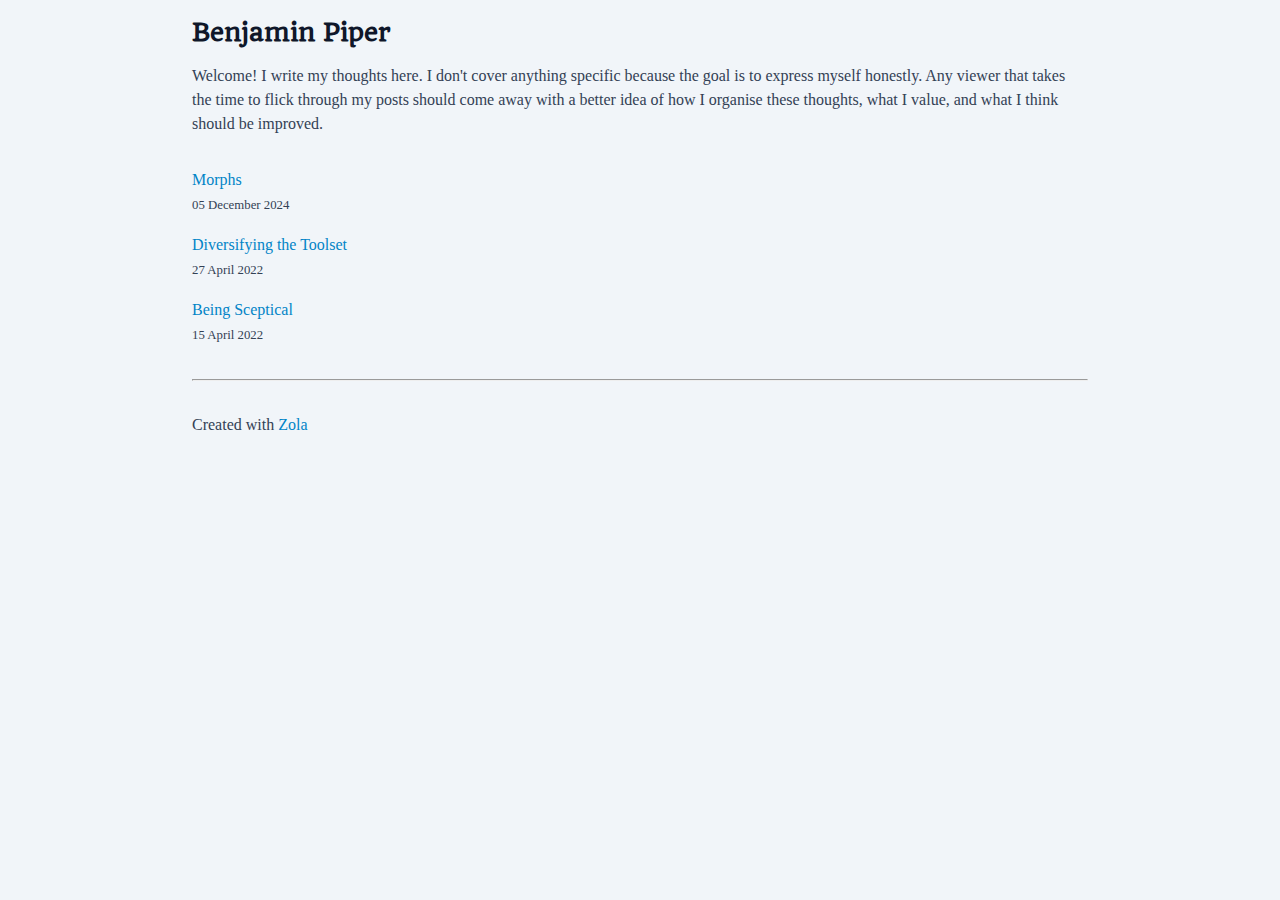
<file: index.html>
<!doctype html>
<meta charset="utf-8">
<link rel="canonical" href="https://Benjamin-Piper.github.io/blog/">
<meta http-equiv="refresh" content="0; url=https://Benjamin-Piper.github.io/blog/">
<title>Redirect</title>
<p><a href="https://Benjamin-Piper.github.io/blog/">Click here</a> to be redirected.</p>
</file>
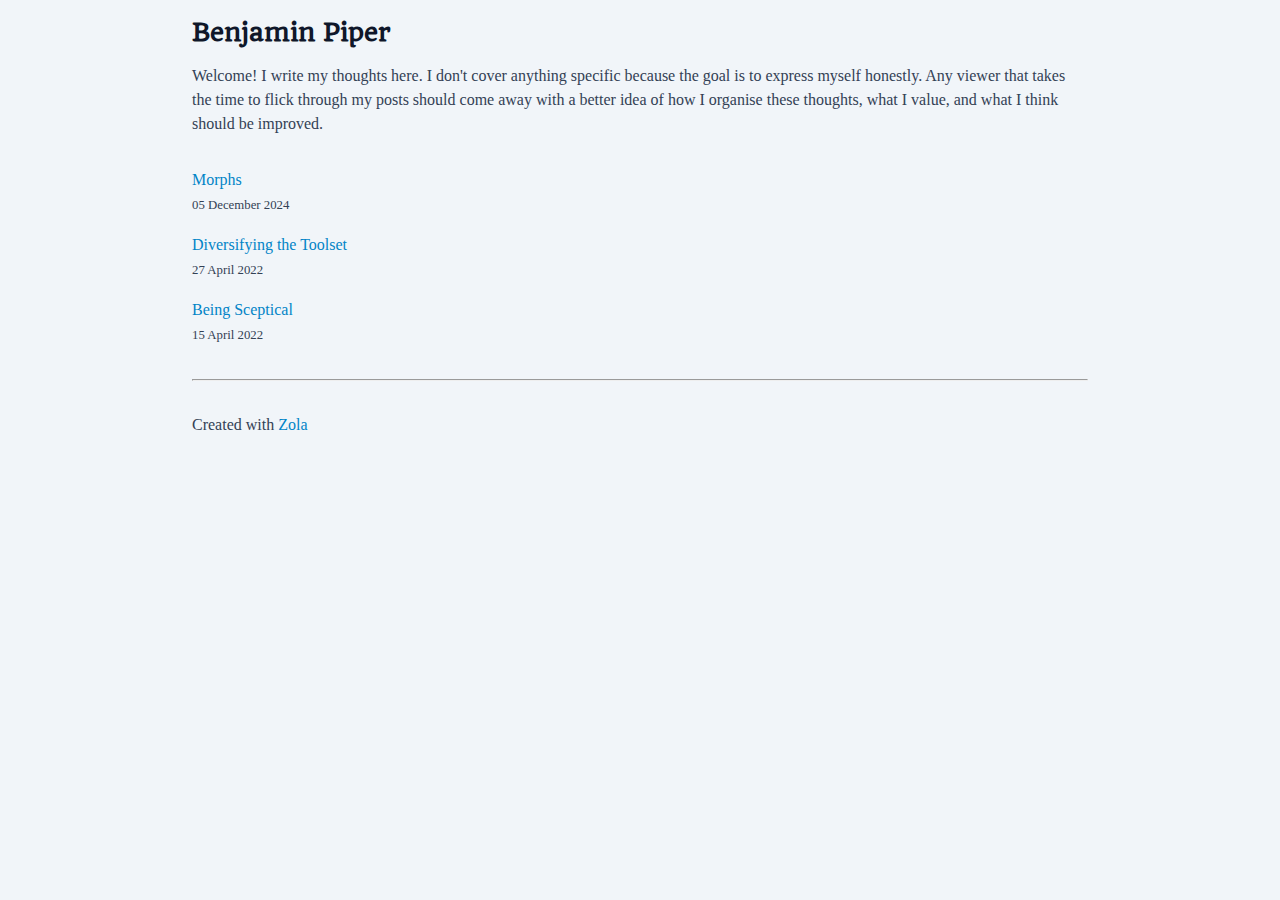
<file: blog/index.html>
<!doctype html>
<html lang="en">
<head>
    <meta charset="UTF-8">
    <meta name="viewport" content="width=device-width, initial-scale=1">

    <title>Benjamin Piper</title>
    <meta name="author" content="Benjamin Piper">
    <meta name="description" content="I write my thoughts here.">

    <link rel="apple-touch-icon" sizes="180x180" href="/apple-touch-icon.png">
    <link rel="icon" type="image/png" sizes="32x32" href="/favicon-32x32.png">
    <link rel="icon" type="image/png" sizes="16x16" href="/favicon-16x16.png">
    <link rel="manifest" href="/site.webmanifest">

    <link rel="stylesheet" href="/style.css">
    <link href="https://fonts.googleapis.com/css2?family=Quando&display=swap" rel="stylesheet"> 
    <link rel="stylesheet" href="https://code.cdn.mozilla.net/fonts/fira.css">
</head>
<body>
    <div class="wrapper">
        <header>
            
<h1 id="my-name">Benjamin Piper</h1>
<p>
    Welcome! I write my thoughts here. I don't cover anything specific because 
    the goal is to express myself honestly. Any viewer that takes the time to 
    flick through my posts should come away with a better idea of how I organise 
    these thoughts, what I value, and what I think should be improved.
</p>

        </header>
        <main>
            
<ul>
    
    <li class="post-link">
        <a href="https://Benjamin-Piper.github.io/blog/morphs/">Morphs</a>
        <small>
<time datetime="2024-12-05">05 December 2024</time>
</small>
    </li>
    
    <li class="post-link">
        <a href="https://Benjamin-Piper.github.io/blog/diversifying-the-toolset/">Diversifying the Toolset</a>
        <small>
<time datetime="2022-04-27">27 April 2022</time>
</small>
    </li>
    
    <li class="post-link">
        <a href="https://Benjamin-Piper.github.io/blog/being-sceptical/">Being Sceptical</a>
        <small>
<time datetime="2022-04-15">15 April 2022</time>
</small>
    </li>
    
</ul>

        </main>
        <hr>
        <footer>Created with <a href="https://www.getzola.org/">Zola</a></footer>
    </div>
</body>
</html>
</file>
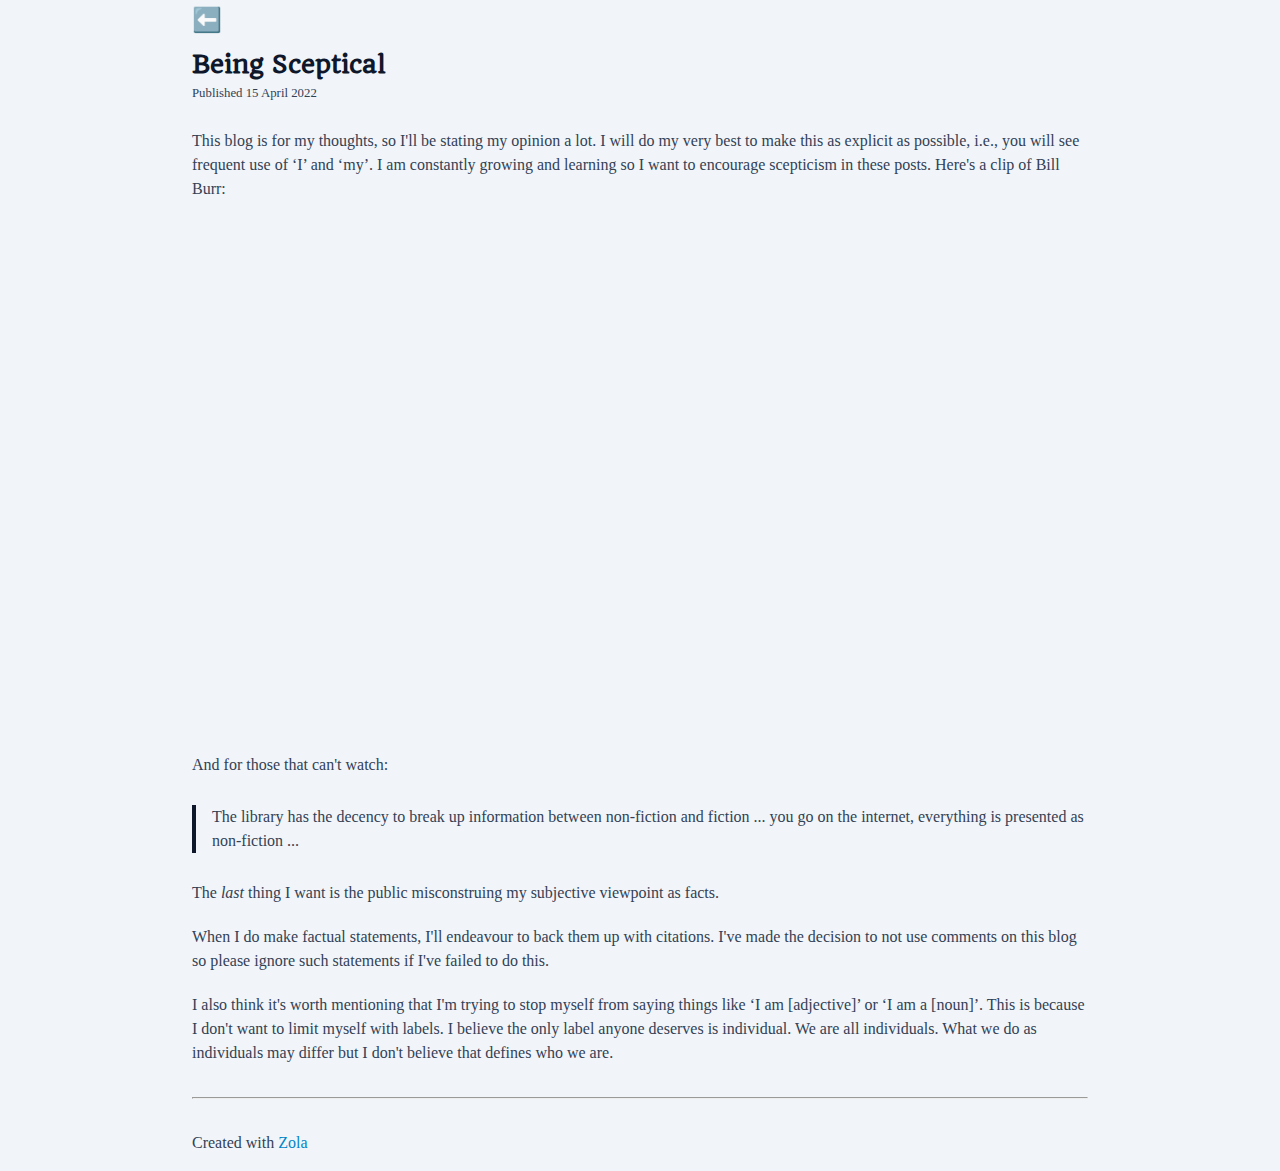
<file: blog/being-sceptical/index.html>
<!doctype html>
<html lang="en">
<head>
    <meta charset="UTF-8">
    <meta name="viewport" content="width=device-width, initial-scale=1">

    <title>Benjamin Piper</title>
    <meta name="author" content="Benjamin Piper">
    <meta name="description" content="I write my thoughts here.">

    <link rel="apple-touch-icon" sizes="180x180" href="/apple-touch-icon.png">
    <link rel="icon" type="image/png" sizes="32x32" href="/favicon-32x32.png">
    <link rel="icon" type="image/png" sizes="16x16" href="/favicon-16x16.png">
    <link rel="manifest" href="/site.webmanifest">

    <link rel="stylesheet" href="/style.css">
    <link href="https://fonts.googleapis.com/css2?family=Quando&display=swap" rel="stylesheet"> 
    <link rel="stylesheet" href="https://code.cdn.mozilla.net/fonts/fira.css">
</head>
<body>
    <div class="wrapper">
        <header>
            
<a class="back-button" href="/blog">⬅️</a>
<h1>Being Sceptical</h1>
<small>Published 
<time datetime="2022-04-15">15 April 2022</time>
</small>

        </header>
        <main>
            
<article>
    <p>This blog is for my thoughts, so I'll be stating my opinion a lot.
I will do my very best to make this as explicit as possible, i.e., you will see
frequent use of ‘I’ and ‘my’. I am constantly growing and learning so I want to
encourage scepticism in these posts. Here's a clip of Bill Burr:</p>
<div class="video-container">
    <iframe
        src="https://www.youtube-nocookie.com/embed/znI046F4FKg?start=121&end=145"
        webkitallowfullscreen
        mozallowfullscreen
        allowfullscreen>
    </iframe>
</div>
<p>And for those that can't watch:</p>


<blockquote >

    <p>The library has the decency to break up information between non-fiction and
fiction ... you go on the internet, everything is presented as non-fiction ...</p>

</blockquote>
<p>The <em>last</em> thing I want is the public misconstruing my subjective viewpoint as
facts.</p>
<p>When I do make factual statements, I'll endeavour to back them up with citations.
I've made the decision to not use comments on this blog so please ignore such
statements if I've failed to do this.</p>
<p>I also think it's worth mentioning that I'm trying to stop myself from saying
things like ‘I am [adjective]’ or ‘I am a [noun]’. This is because I don't want
to limit myself with labels. I believe the only label anyone deserves is
individual. We are all individuals. What we do as individuals may differ but I
don't believe that defines who we are.</p>

</article>

        </main>
        <hr>
        <footer>Created with <a href="https://www.getzola.org/">Zola</a></footer>
    </div>
</body>
</html>
</file>
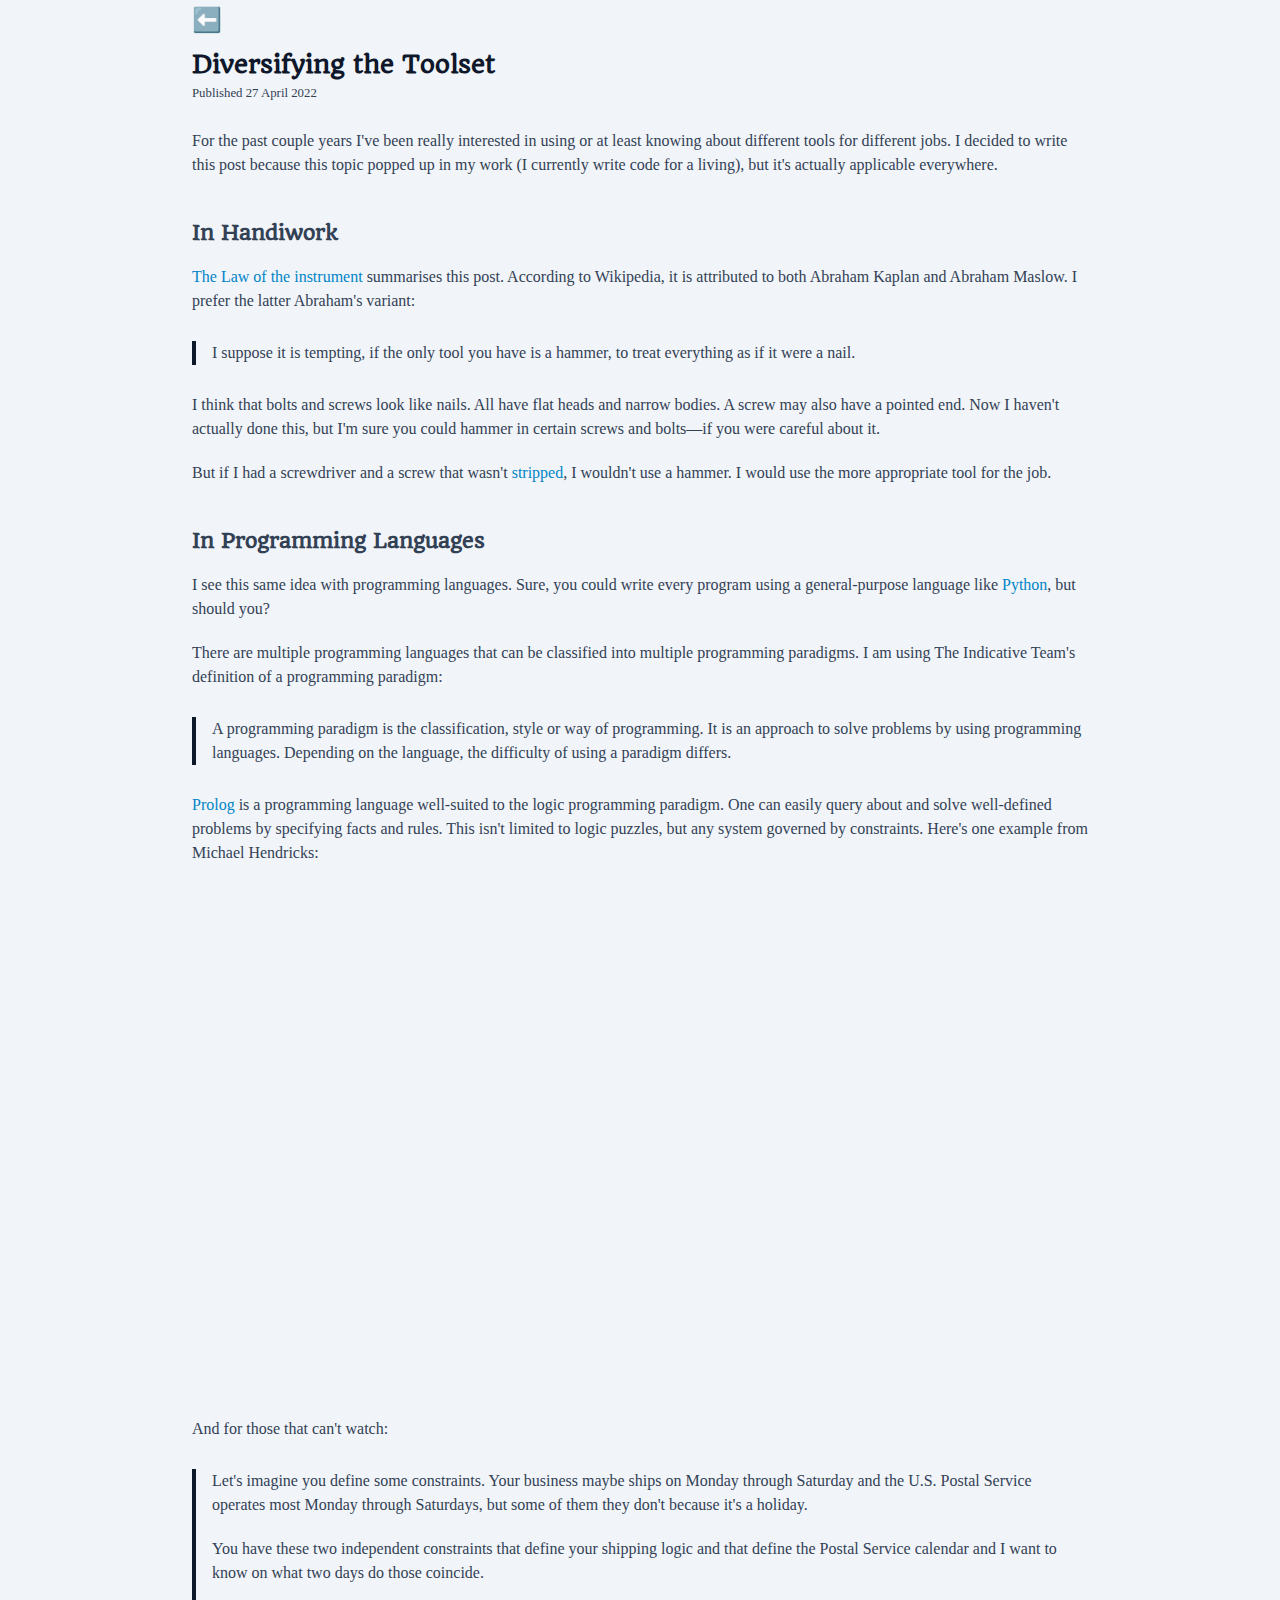
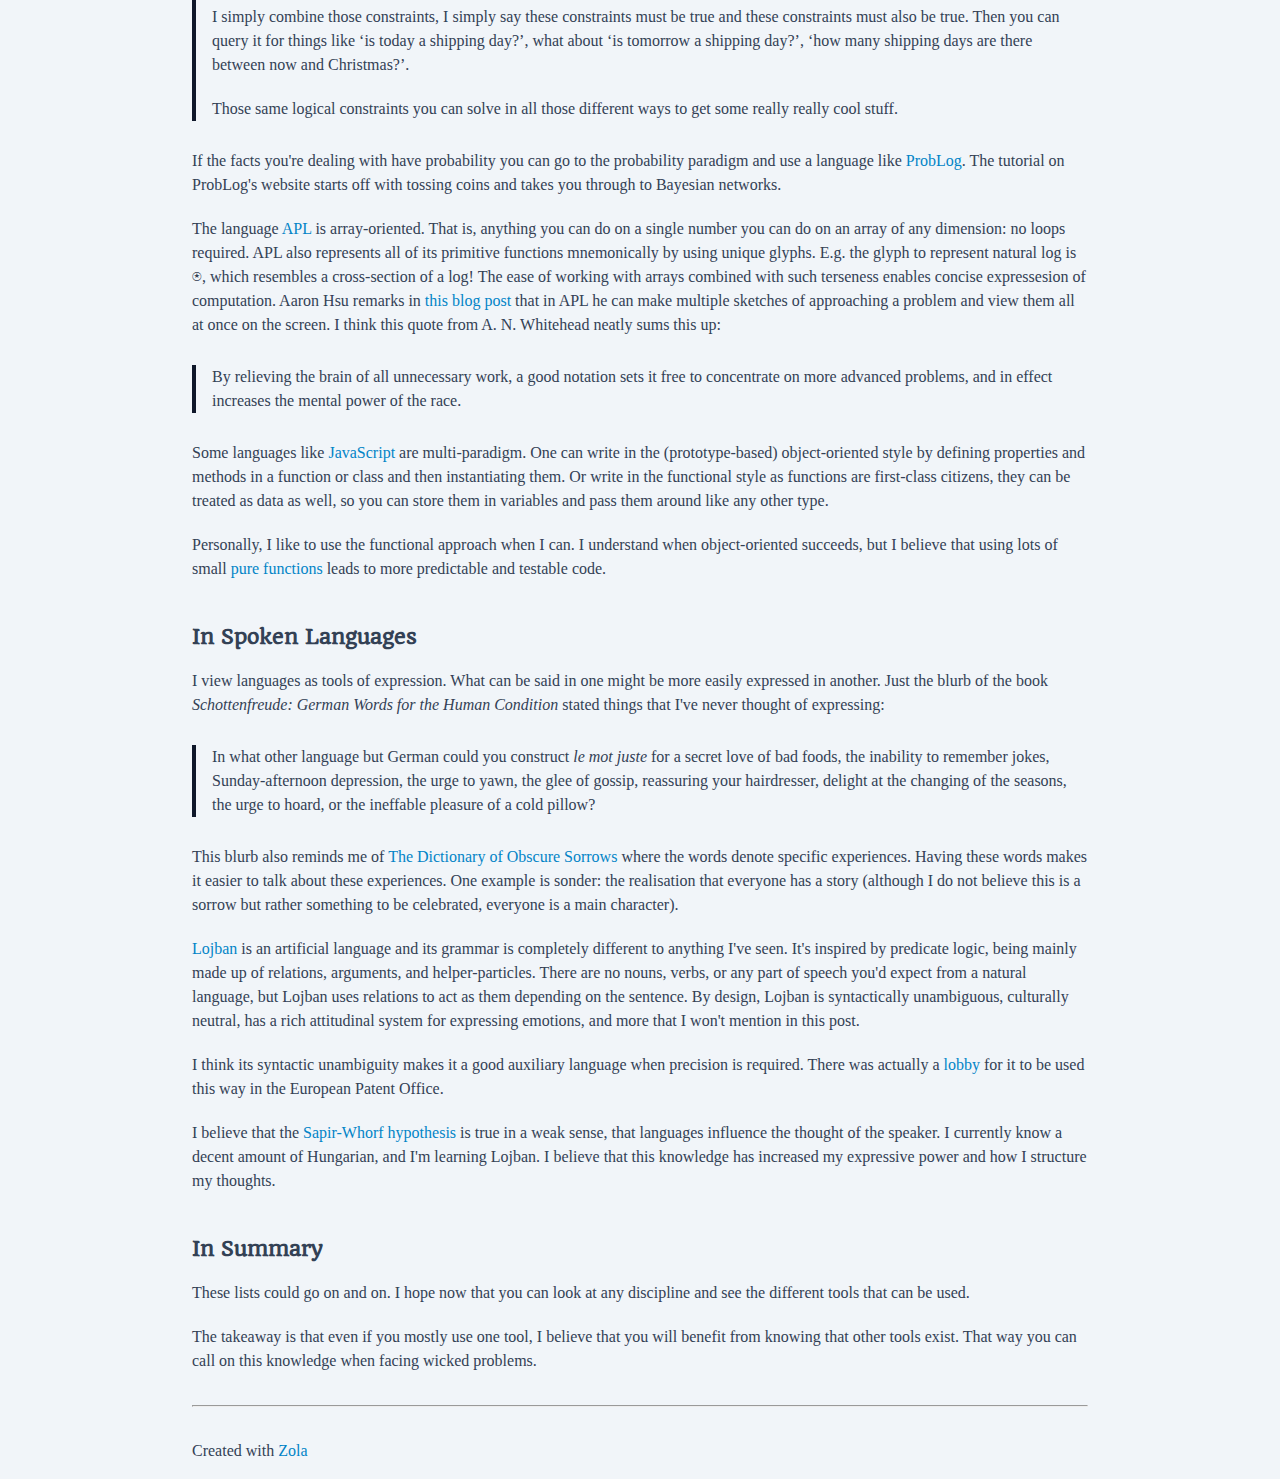
<file: blog/diversifying-the-toolset/index.html>
<!doctype html>
<html lang="en">
<head>
    <meta charset="UTF-8">
    <meta name="viewport" content="width=device-width, initial-scale=1">

    <title>Benjamin Piper</title>
    <meta name="author" content="Benjamin Piper">
    <meta name="description" content="I write my thoughts here.">

    <link rel="apple-touch-icon" sizes="180x180" href="/apple-touch-icon.png">
    <link rel="icon" type="image/png" sizes="32x32" href="/favicon-32x32.png">
    <link rel="icon" type="image/png" sizes="16x16" href="/favicon-16x16.png">
    <link rel="manifest" href="/site.webmanifest">

    <link rel="stylesheet" href="/style.css">
    <link href="https://fonts.googleapis.com/css2?family=Quando&display=swap" rel="stylesheet"> 
    <link rel="stylesheet" href="https://code.cdn.mozilla.net/fonts/fira.css">
</head>
<body>
    <div class="wrapper">
        <header>
            
<a class="back-button" href="/blog">⬅️</a>
<h1>Diversifying the Toolset</h1>
<small>Published 
<time datetime="2022-04-27">27 April 2022</time>
</small>

        </header>
        <main>
            
<article>
    <p>For the past couple years I've been really interested in using or at least
knowing about different tools for different jobs. I decided to write this post
because this topic popped up in my work (I currently write code for a living),
but it's actually applicable everywhere.</p>
<h2 id="in-handiwork">In Handiwork</h2>
<p><a href="https://en.wikipedia.org/wiki/Law_of_the_instrument">The Law of the instrument</a>
summarises this post. According to Wikipedia, it is attributed to both Abraham
Kaplan and Abraham Maslow. I prefer the latter Abraham's variant:</p>
<blockquote cite="https:&#x2F;&#x2F;philpapers.org&#x2F;rec&#x2F;MASTPO-14">

    <p>I suppose it is tempting, if the only tool you have is a hammer, to treat
everything as if it were a nail.</p>

</blockquote>
<p>I think that bolts and screws look like nails. All have flat heads and narrow
bodies. A screw may also have a pointed end. Now I haven't actually done this,
but I'm sure you could hammer in certain screws and bolts—if you were careful
about it.</p>
<p>But if I had a screwdriver and a screw that wasn't
<a href="https://www.bobvila.com/articles/how-to-remove-a-stripped-screw/">stripped</a>,
I wouldn't use a hammer. I would use the more appropriate tool for the job.</p>
<h2 id="in-programming-languages">In Programming Languages</h2>
<p>I see this same idea with programming languages. Sure, you could write every
program using a general-purpose language like <a href="https://www.python.org/">Python</a>,
but should you?</p>
<p>There are multiple programming languages that can be classified into multiple
programming paradigms. I am using The Indicative Team's definition of a
programming paradigm:</p>
<blockquote cite="https:&#x2F;&#x2F;www.indicative.com&#x2F;resource&#x2F;programming-paradigm&#x2F;">

    <p>A programming paradigm is the classification, style or way of programming. It is
an approach to solve problems by using programming languages. Depending on the 
language, the difficulty of using a paradigm differs.</p>

</blockquote>
<p><a href="https://www.swi-prolog.org/">Prolog</a> is a programming language well-suited to
the logic programming paradigm. One can easily query about and solve
well-defined problems by specifying facts and rules. This isn't limited to
logic puzzles, but any system governed by constraints. Here's one example from
Michael Hendricks:</p>
<div class="video-container">
    <iframe
        src="https://www.youtube-nocookie.com/embed/G_eYTctGZw8?start=1551&end=1593"
        webkitallowfullscreen
        mozallowfullscreen
        allowfullscreen>
    </iframe>
</div>
<p>And for those that can't watch:</p>


<blockquote >

    <p>Let&#x27;s imagine you define some constraints. Your business maybe ships on Monday
through Saturday and the U.S. Postal Service operates most Monday through 
Saturdays, but some of them they don&#x27;t because it&#x27;s a holiday.
</p>

    <p>
You have these two independent constraints that define your shipping logic and 
that define the Postal Service calendar and I want to know on what two days do 
those coincide.
</p>

    <p>
I simply combine those constraints, I simply say these constraints must be true
and these constraints must also be true. Then you can query it for things like 
‘is today a shipping day?’, what about ‘is tomorrow a shipping day?’, ‘how many
shipping days are there between now and Christmas?’.
</p>

    <p>
Those same logical constraints you can solve in all those different ways to get
some really really cool stuff.</p>

</blockquote>
<p>If the facts you're dealing with have probability you can go to the probability
paradigm and use a language like <a href="https://dtai.cs.kuleuven.be/problog/">ProbLog</a>.
The tutorial on ProbLog's website starts off with tossing coins and takes you
through to Bayesian networks.</p>
<p>The language <a href="https://tryapl.org/">APL</a> is array-oriented. That
is, anything you can do on a single number you can do on an array of any
dimension: no loops required. APL also represents all of its primitive functions
mnemonically by using unique glyphs. E.g. the glyph to represent natural log is
⍟, which resembles a cross-section of a log! The ease of working with arrays
combined with such terseness enables concise expressesion of computation. Aaron
Hsu remarks in
<a href="https://www.sacrideo.us/un-structured-programming/">this blog post</a> that in APL
he can make multiple sketches of approaching a problem and view them all at once
on the screen. I think this quote from A. N. Whitehead neatly sums this up:</p>
<blockquote cite="https:&#x2F;&#x2F;quod.lib.umich.edu&#x2F;u&#x2F;umhistmath&#x2F;AAW5995.0001.001">

    <p>By relieving the brain of all unnecessary work, a good notation sets it free to
concentrate on more advanced problems, and in effect increases the mental power
of the race.</p>

</blockquote>
<p>Some languages like
<a href="https://developer.mozilla.org/en-US/docs/Web/javascript">JavaScript</a> are
multi-paradigm. One can write in the (prototype-based) object-oriented style by
defining properties and methods in a function or class and then instantiating
them. Or write in the functional style as functions are first-class citizens,
they can be treated as data as well, so you can store them in variables and pass
them around like any other type.</p>
<p>Personally, I like to use the functional approach when I can. I understand
when object-oriented succeeds, but I believe that using lots of small
<a href="https://www.30secondsofcode.org/articles/s/javascript-pure-functions">pure functions</a>
leads to more predictable and testable code.</p>
<h2 id="in-spoken-languages">In Spoken Languages</h2>
<p>I view languages as tools of expression. What can be said in one might be more
easily expressed in another. Just the blurb of the book <cite>Schottenfreude:
German Words for the Human Condition</cite> stated things that I've never thought
of expressing:</p>
<blockquote cite="https:&#x2F;&#x2F;www.goodreads.com&#x2F;book&#x2F;show&#x2F;17707491-schottenfreude">

    <p>In what other language but German could you construct <em>le mot juste</em> for
a secret love of bad foods, the inability to remember jokes, Sunday-afternoon
depression, the urge to yawn, the glee of gossip, reassuring your hairdresser,
delight at the changing of the seasons, the urge to hoard, or the ineffable
pleasure of a cold pillow?</p>

</blockquote>
<p>This blurb also reminds me of
<a href="https://www.dictionaryofobscuresorrows.com/archive">The Dictionary of Obscure Sorrows</a>
where the words denote specific experiences. Having these words makes it easier
to talk about these experiences. One example is sonder: the realisation that
everyone has a story (although I do not believe this is a sorrow but rather
something to be celebrated, everyone is a main character).</p>
<p><a href="https://lojban.io">Lojban</a> is an artificial language and its grammar is
completely different to anything I've seen. It's inspired by predicate logic,
being mainly made up of relations, arguments, and helper-particles. There are no
nouns, verbs, or any part of speech you'd expect from a natural
language, but Lojban uses relations to act as them depending on the sentence. By
design, Lojban is syntactically unambiguous, culturally neutral, has a rich
attitudinal system for expressing emotions, and more that I won't mention in
this post.</p>
<p>I think its syntactic unambiguity makes it a good auxiliary language when
precision is required. There was actually a
<a href="https://mail.lojban.org/lists/lojban-list/msg11837.html">lobby</a> for it to be
used this way in the European Patent Office.</p>
<p>I believe that the <a href="https://en.wikipedia.org/wiki/Linguistic_relativity">Sapir-Whorf hypothesis</a> is true in a weak sense, that languages influence the
thought of the speaker. I currently know a decent amount of Hungarian, and I'm
learning Lojban. I believe that this knowledge has increased my expressive power
and how I structure my thoughts.</p>
<h2 id="in-summary">In Summary</h2>
<p>These lists could go on and on. I hope now that you can look at any discipline
and see the different tools that can be used.</p>
<p>The takeaway is that even if you mostly use one tool, I believe that you will
benefit from knowing that other tools exist. That way you can call on this
knowledge when facing wicked problems.</p>

</article>

        </main>
        <hr>
        <footer>Created with <a href="https://www.getzola.org/">Zola</a></footer>
    </div>
</body>
</html>
</file>
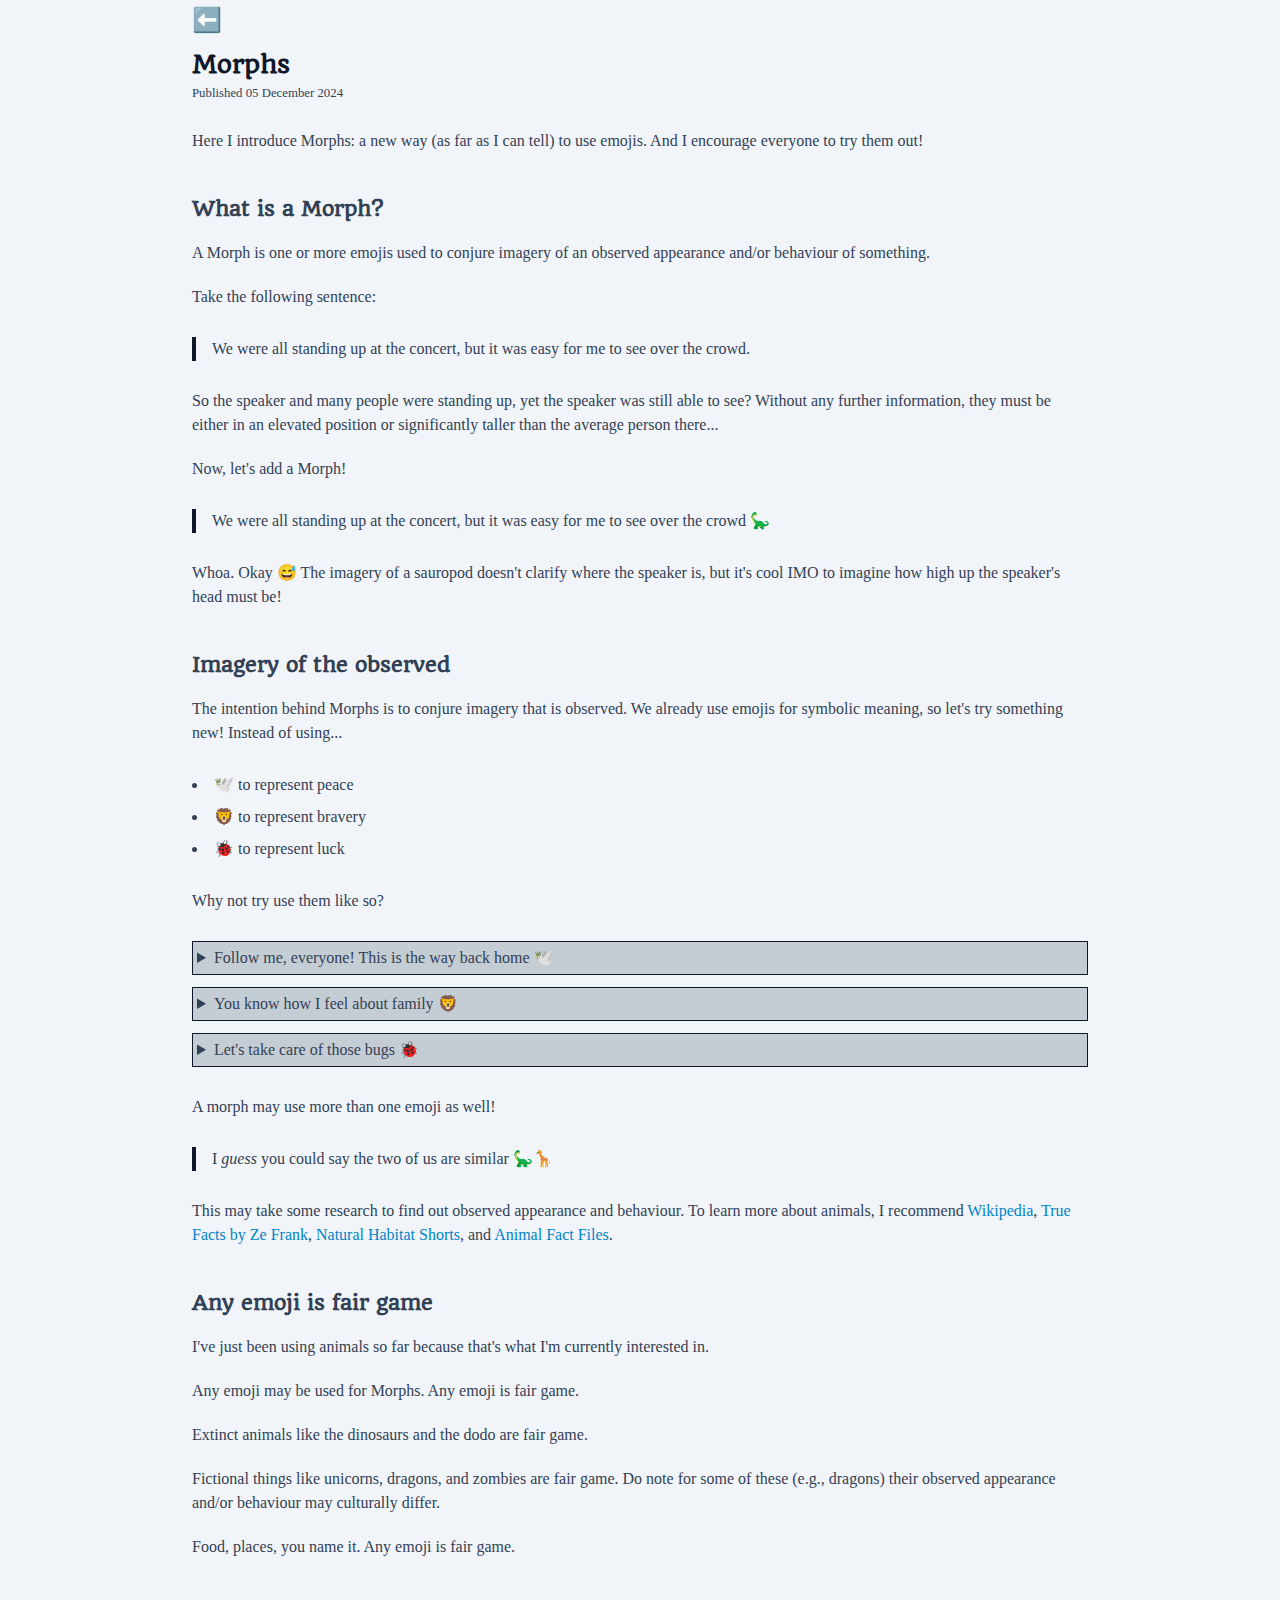
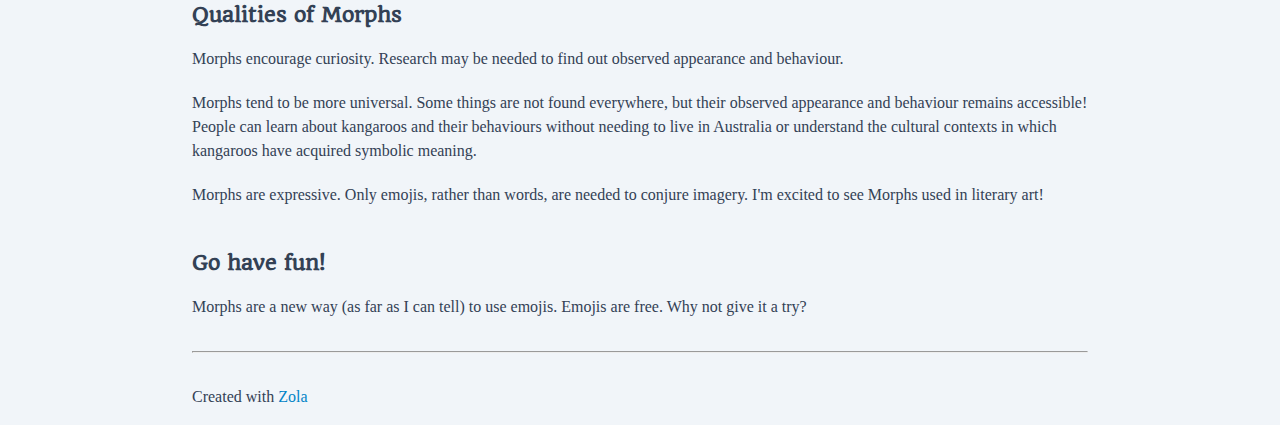
<file: blog/morphs/index.html>
<!doctype html>
<html lang="en">
<head>
    <meta charset="UTF-8">
    <meta name="viewport" content="width=device-width, initial-scale=1">

    <title>Benjamin Piper</title>
    <meta name="author" content="Benjamin Piper">
    <meta name="description" content="I write my thoughts here.">

    <link rel="apple-touch-icon" sizes="180x180" href="/apple-touch-icon.png">
    <link rel="icon" type="image/png" sizes="32x32" href="/favicon-32x32.png">
    <link rel="icon" type="image/png" sizes="16x16" href="/favicon-16x16.png">
    <link rel="manifest" href="/site.webmanifest">

    <link rel="stylesheet" href="/style.css">
    <link href="https://fonts.googleapis.com/css2?family=Quando&display=swap" rel="stylesheet"> 
    <link rel="stylesheet" href="https://code.cdn.mozilla.net/fonts/fira.css">
</head>
<body>
    <div class="wrapper">
        <header>
            
<a class="back-button" href="/blog">⬅️</a>
<h1>Morphs</h1>
<small>Published 
<time datetime="2024-12-05">05 December 2024</time>
</small>

        </header>
        <main>
            
<article>
    <p>Here I introduce Morphs: a new way (as far as I can tell) to use emojis. And I
encourage everyone to try them out!</p>
<h2 id="what-is-a-morph">What is a Morph?</h2>
<p>A Morph is one or more emojis used to conjure imagery of an observed appearance
and/or behaviour of something.</p>
<p>Take the following sentence:</p>
<blockquote>
<p>We were all standing up at the concert, but it was easy for me to see over the
crowd.</p>
</blockquote>
<p>So the speaker and many people were standing up, yet the speaker was still able
to see? Without any further information, they must be either in an elevated
position or significantly taller than the average person there...</p>
<p>Now, let's add a Morph!</p>
<blockquote>
<p>We were all standing up at the concert, but it was easy for me to see over the
crowd 🦕</p>
</blockquote>
<p>Whoa. Okay 😅 The imagery of a sauropod doesn't clarify where the speaker is,
but it's cool IMO to imagine how high up the speaker's head must be!</p>
<h2 id="imagery-of-the-observed">Imagery of the observed</h2>
<p>The intention behind Morphs is to conjure imagery that is observed. We already
use emojis for symbolic meaning, so let's try something new!
Instead of using...</p>
<ul>
<li>🕊️ to represent peace</li>
<li>🦁 to represent bravery</li>
<li>🐞 to represent luck</li>
</ul>
<p>Why not try use them like so?</p>
<details>
    <summary>Follow me, everyone! This is the way back home 🕊️</summary>
    <p>From Wikipedia: Homing pigeons, a domesticated form of rock doves, have been
bred for their homing ability.</p>
</details>
<details>
    <summary>You know how I feel about family 🦁</summary>
    <p>From Wikipedia: Lions live in prides.</p>
</details>
<details>
    <summary>Let&#x27;s take care of those bugs 🐞</summary>
    <p>From Wikipedia: Ladybugs prey on agricultural pests such as aphids and scale
insects.</p>
</details>
<p>A morph may use more than one emoji as well!</p>
<blockquote>
<p>I <em>guess</em> you could say the two of us are similar 🦕🦒</p>
</blockquote>
<p>This may take some research to find out observed appearance and behaviour. To
learn more about animals, I recommend
<a href="https://en.wikipedia.org/wiki/Main_Page">Wikipedia</a>,
<a href="https://www.youtube.com/watch?v=ANyJVMhOpkk&amp;list=PLOHbM4GGWADc5bZgvbivvttAuWGow6h05">True Facts by Ze Frank</a>,
<a href="https://www.naturalhabitatshorts.com/">Natural Habitat Shorts</a>, and
<a href="https://www.youtube.com/@AnimalFactFiles">Animal Fact Files</a>.</p>
<h2 id="any-emoji-is-fair-game">Any emoji is fair game</h2>
<p>I've just been using animals so far because that's what I'm currently interested
in.</p>
<p>Any emoji may be used for Morphs. Any emoji is fair game.</p>
<p>Extinct animals like the dinosaurs and the dodo are fair game.</p>
<p>Fictional things like unicorns, dragons, and zombies are fair game. Do note for
some of these (e.g., dragons) their observed appearance and/or behaviour may
culturally differ.</p>
<p>Food, places, you name it. Any emoji is fair game.</p>
<h2 id="qualities-of-morphs">Qualities of Morphs</h2>
<p>Morphs encourage curiosity. Research may be needed to find out observed
appearance and behaviour.</p>
<p>Morphs tend to be more universal. Some things are not found everywhere, but
their observed appearance and behaviour remains accessible! People can learn
about kangaroos and their behaviours without needing to live in Australia or
understand the cultural contexts in which kangaroos have acquired symbolic
meaning.</p>
<p>Morphs are expressive. Only emojis, rather than words, are needed to conjure
imagery. I'm excited to see Morphs used in literary art!</p>
<h2 id="go-have-fun">Go have fun!</h2>
<p>Morphs are a new way (as far as I can tell) to use emojis. Emojis are free. Why
not give it a try?</p>

</article>

        </main>
        <hr>
        <footer>Created with <a href="https://www.getzola.org/">Zola</a></footer>
    </div>
</body>
</html>
</file>
<file: style.css>
html,body,div,span,object,iframe,figure,h1,h2,h3,h4,h5,h6,p,blockquote,pre,a,code,em,img,small,strike,strong,sub,sup,tt,b,u,i,ol,ul,li,fieldset,form,label,table,caption,tbody,tfoot,thead,tr,th,td,main,canvas,embed,footer,header,nav,section,video{margin:0;padding:0;border:0;font-size:100%;font:inherit;vertical-align:baseline;text-rendering:optimizeLegibility;-webkit-font-smoothing:antialiased;text-size-adjust:none}body{line-height:1.5rem;font-family:"Fira Sans","sans-serif"}h1,h2,h3,h4,h5,h6{font-family:"Quando","serif";font-weight:700}h1{font-size:1.5rem;line-height:2rem}h2{font-size:1.25rem;margin-top:2.75rem}button{-webkit-appearance:button;background-color:rgba(0,0,0,0);background-image:none;border:none;cursor:pointer}footer,header,iframe,main,nav,section{display:block}blockquote{margin:1.75rem 0}details{margin:.75rem 0;cursor:pointer}details:first-of-type{margin-top:1.75rem}details:last-of-type{margin-bottom:1.75rem}ol{list-style:none}li{list-style-position:inside;margin-bottom:.5rem}ul{margin:1.75rem 0}ul li{list-style-type:disc}ul li a{display:block}p{margin-top:1.25rem;margin-bottom:1.25rem}em{font-style:italic}small{font-size:80%}body{background-color:#f1f5f9;color:#334155}.wrapper{padding:0 .5rem;margin:0 auto;max-width:56rem}header p{margin-top:1rem;margin-bottom:2rem}main{margin-top:1.5rem}footer{margin-bottom:1rem}hr{background-color:#334155;margin:2rem 0}h1{color:#0f172a}h1#my-name{margin-top:1rem}a{color:#0284c7;text-decoration:none}ul li.post-link{list-style-type:none;margin-bottom:1rem}blockquote{border-left:.25rem solid #0f172a;padding-left:1rem}details{border:.1rem solid #0f172a}details summary{padding:.25rem;background:#c4ccd4}details p{margin:0;padding-top:.5rem;padding:.25rem;background:#e2e6e9}.acrostic{color:#0284c7;font-weight:700;font-size:1.5rem;line-height:2rem}.back-button{display:block;font-size:150%;line-height:1;padding:0;margin-top:.5rem;margin-bottom:1rem}.video-container{position:relative;width:100%;height:0;padding-bottom:56.25%;margin:1.5rem 0}.video-container iframe{position:absolute;top:0;left:0;width:100%;height:100%}
</file>
